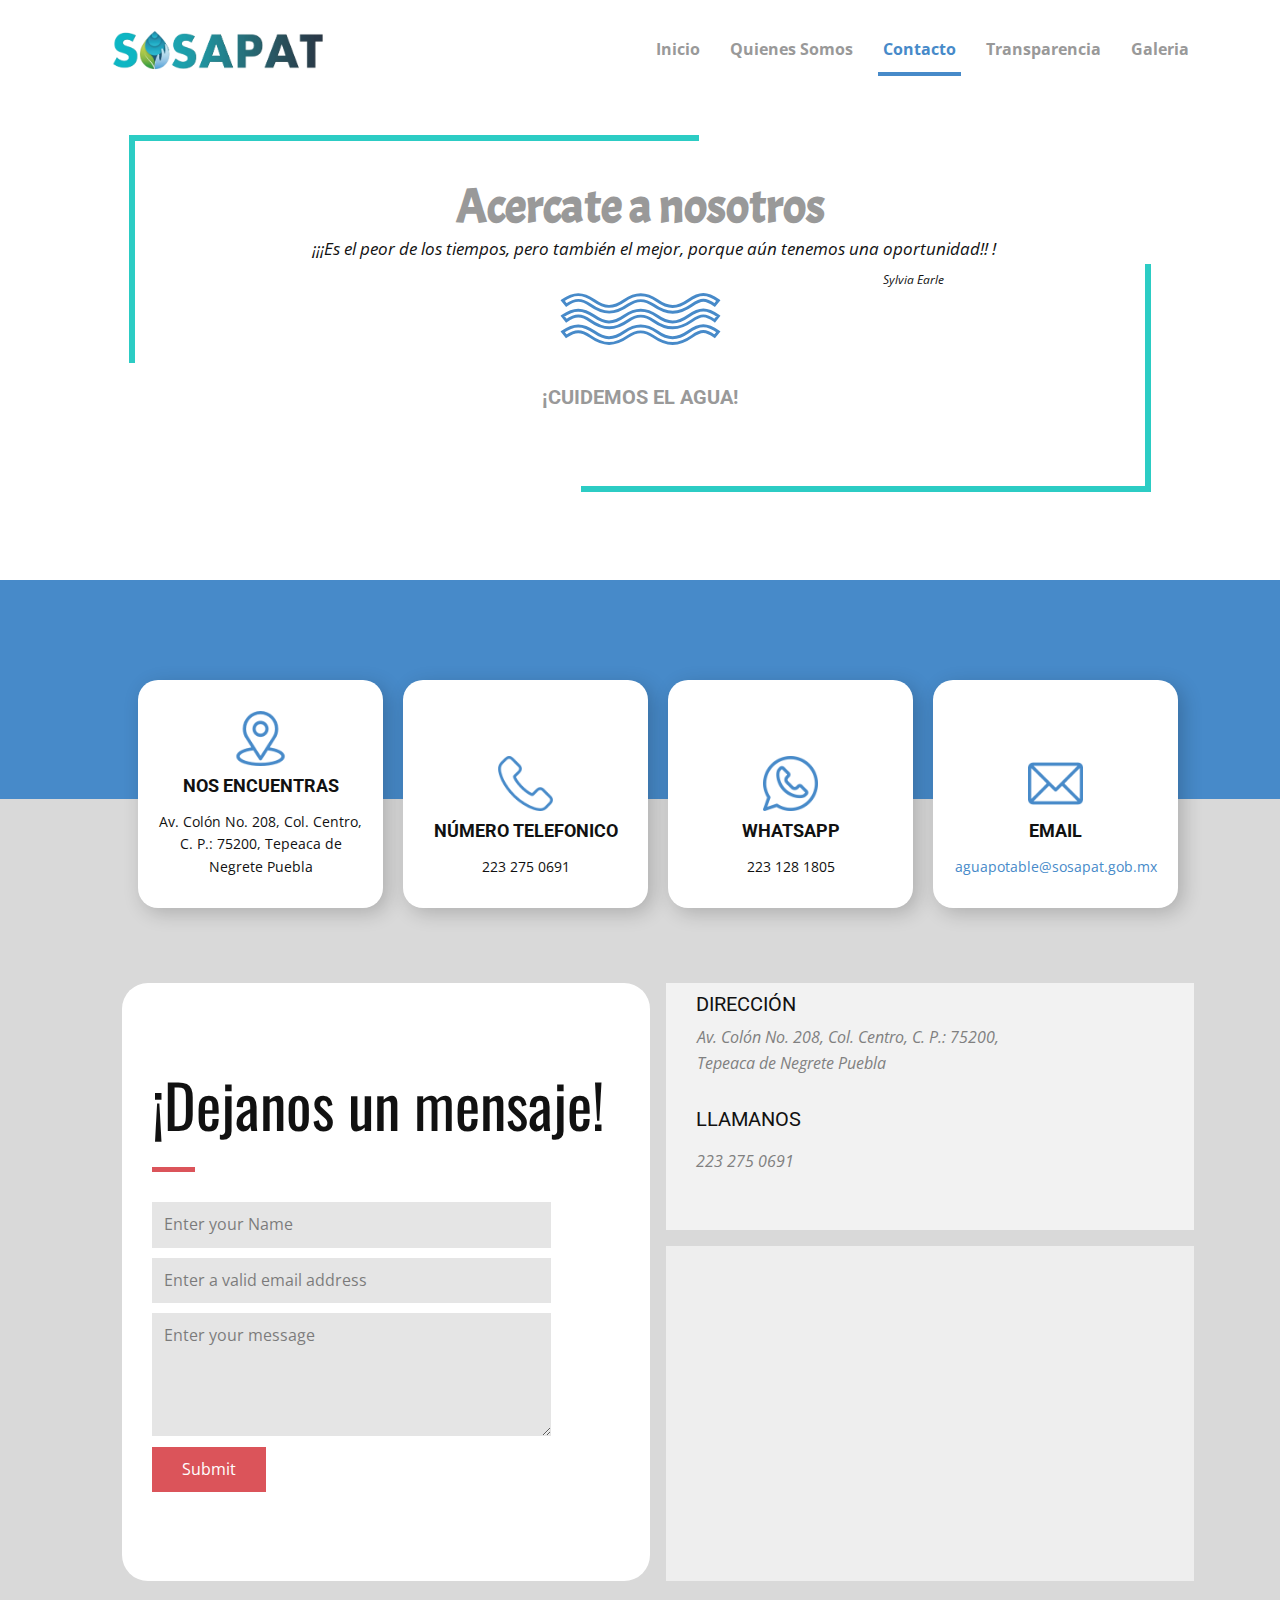
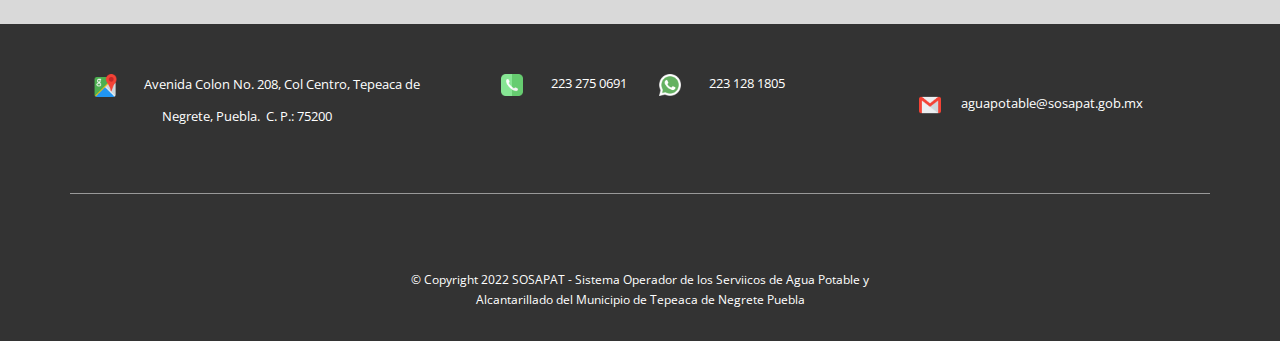
<file: Views/Obligaciones-de-transparencia(1).html>
<!DOCTYPE html>
<html style="font-size: 16px;" lang="es">
<head>
    <meta name="viewport" content="width=device-width, initial-scale=1.0">
    <meta charset="utf-8">
    <meta name="keywords" content="">
    <meta name="description" content="">
    <title>Contacto</title>
    <link rel="stylesheet" href="/nicepage.css" media="screen">
    <link rel="stylesheet" href="/styles/Contacto.css" media="screen">
    <script class="u-script" type="text/javascript" src="/js/jquery.js" "="" defer=""></script>
    <script class="u-script" type="text/javascript" src="/nicepage.js" "="" defer=""></script>
    <meta name="generator" content="Nicepage 4.16.0, nicepage.com">
    <link id="u-theme-google-font" rel="stylesheet" href="https://fonts.googleapis.com/css?family=Roboto:100,100i,300,300i,400,400i,500,500i,700,700i,900,900i|Open+Sans:300,300i,400,400i,500,500i,600,600i,700,700i,800,800i">
    <link id="u-page-google-font" rel="stylesheet" href="https://fonts.googleapis.com/css?family=Oswald:200,300,400,500,600,700|Acme:400">
    
    
    
    <script type="application/ld+json">{
		"@context": "http://schema.org",
		"@type": "Organization",
		"name": "sosapat",
		"logo": "images/img2-removebg-preview.png",
		"sameAs": [
				"https://www.facebook.com/SosapaTepeaca/",
				"https://twitter.com/sosapatepeaca?lang=es",
				"https://www.instagram.com/sosapatepeaca/?hl=es"
		]
}</script>
    <meta name="theme-color" content="#478ac9">
    <meta name="twitter:site" content="@">
    <meta name="twitter:card" content="summary_large_image">
    <meta name="twitter:title" content="Contacto">
    <meta name="twitter:description" content="sosapat">
    <meta property="og:title" content="Contacto">
    <meta property="og:description" content="">
    <meta property="og:type" content="website">
  </head>
  <body class="u-body u-xl-mode" data-lang="es">
  <header class="u-clearfix u-header u-white u-header" id="sec-1ea1"><div class="u-clearfix u-sheet u-sheet-1">
        <a href="/" class="u-image u-logo u-opacity u-opacity-95 u-image-1" data-image-width="1130" data-image-height="221">
          <img src="/images/img2-removebg-preview.png" class="u-logo-image u-logo-image-1">
        </a>
        <nav class="u-menu u-menu-mega u-offcanvas u-menu-1">
          <div class="menu-collapse" style="font-size: 1rem; letter-spacing: 0px; font-weight: 700;">
            <a class="u-button-style u-custom-active-border-color u-custom-active-color u-custom-border u-custom-border-color u-custom-borders u-custom-hover-border-color u-custom-hover-color u-custom-left-right-menu-spacing u-custom-padding-bottom u-custom-text-active-color u-custom-text-color u-custom-text-decoration u-custom-text-hover-color u-custom-top-bottom-menu-spacing u-nav-link u-text-active-palette-1-base u-text-hover-palette-2-base" href="#">
              <svg class="u-svg-link" viewBox="0 0 24 24"><use xmlns:xlink="http://www.w3.org/1999/xlink" xlink:href="#menu-hamburger"></use></svg>
              <svg class="u-svg-content" version="1.1" id="menu-hamburger" viewBox="0 0 16 16" x="0px" y="0px" xmlns:xlink="http://www.w3.org/1999/xlink" xmlns="http://www.w3.org/2000/svg"><g><rect y="1" width="16" height="2"></rect><rect y="7" width="16" height="2"></rect><rect y="13" width="16" height="2"></rect>
</g></svg>
            </a>
          </div>
          <div class="u-custom-menu u-nav-container">
            <ul class="u-nav u-spacing-20 u-unstyled u-nav-1"><li class="u-nav-item"><a class="u-active-white u-border-4 u-border-active-palette-1-base u-border-hover-grey-30 u-border-no-left u-border-no-right u-border-no-top u-button-style u-nav-link u-text-active-palette-1-base u-text-grey-40 u-text-hover-custom-color-3" href="/Views/" style="padding: 15px 5px;">Inicio</a>
</li><li class="u-nav-item"><a class="u-active-white u-border-4 u-border-active-palette-1-base u-border-hover-grey-30 u-border-no-left u-border-no-right u-border-no-top u-button-style u-nav-link u-text-active-palette-1-base u-text-grey-40 u-text-hover-custom-color-3" href="/Views/Quienes-somos.php" style="padding: 15px 5px;">Quienes Somos</a>
</li><li class="u-nav-item"><a class="u-active-white u-border-4 u-border-active-palette-1-base u-border-hover-grey-30 u-border-no-left u-border-no-right u-border-no-top u-button-style u-nav-link u-text-active-palette-1-base u-text-grey-40 u-text-hover-custom-color-3" href="/Views/Contacto.php" style="padding: 15px 5px;">Contacto</a>
</li><li class="u-nav-item"><a class="u-active-white u-border-4 u-border-active-palette-1-base u-border-hover-grey-30 u-border-no-left u-border-no-right u-border-no-top u-button-style u-nav-link u-text-active-palette-1-base u-text-grey-40 u-text-hover-custom-color-3" href="/Views/Transparencia.php" style="padding: 15px 5px;">Transparencia</a>
</li><li class="u-nav-item"><a class="u-active-white u-border-4 u-border-active-palette-1-base u-border-hover-grey-30 u-border-no-left u-border-no-right u-border-no-top u-button-style u-nav-link u-text-active-palette-1-base u-text-grey-40 u-text-hover-custom-color-3" style="padding: 15px 5px;">Galeria</a>
</li></ul>
          </div>
          <div class="u-custom-menu u-nav-container-collapse">
            <div class="u-black u-container-style u-inner-container-layout u-opacity u-opacity-95 u-sidenav">
              <div class="u-inner-container-layout u-sidenav-overflow">
                <div class="u-menu-close"></div>
                <ul class="u-align-center u-nav u-popupmenu-items u-unstyled u-nav-2"><li class="u-nav-item"><a class="u-button-style u-nav-link" href="/Views/">Inicio</a>
</li><li class="u-nav-item"><a class="u-button-style u-nav-link" href="/Views/Quienes-somos.php">Quienes Somos</a>
</li><li class="u-nav-item"><a class="u-button-style u-nav-link" href="/Views/Contacto.php">Contacto</a>
</li><li class="u-nav-item"><a class="u-button-style u-nav-link" href="/Views/Transparencia.php">Transparencia</a>
</li><li class="u-nav-item"><a class="u-button-style u-nav-link">Galeria</a>
</li></ul>
              </div>
            </div>
            <div class="u-black u-menu-overlay u-opacity u-opacity-70"></div>
          </div>
        </nav>
      </div>
    </header> 
    
    
    <section class="u-align-center u-clearfix u-white u-section-1" id="sec-1405">
      <div class="u-clearfix u-sheet u-valign-middle-sm u-valign-middle-xs u-sheet-1">
        <h1 class="u-custom-font u-text u-text-grey-40 u-text-1">Acercate a nosotros</h1>
        <p class="u-align-center u-text u-text-2">
          <span style="font-size: 1.0625rem;"> ¡¡¡Es el peor de los tiempos, pero también el mejor, porque aún tenemos una oportunidad!!</span>
          <span style="font-size: 1.0625rem;">!</span>
          <span style="font-size: 0.75rem;">
            <br>&nbsp; &nbsp; &nbsp; &nbsp; &nbsp; &nbsp; &nbsp; &nbsp; &nbsp; &nbsp; &nbsp; &nbsp; &nbsp; &nbsp; &nbsp; &nbsp; &nbsp; &nbsp; &nbsp; &nbsp; &nbsp; &nbsp; &nbsp; &nbsp; &nbsp; &nbsp; &nbsp; &nbsp; &nbsp; &nbsp; &nbsp; &nbsp; &nbsp; &nbsp; &nbsp; &nbsp; &nbsp; &nbsp; &nbsp; &nbsp; &nbsp; &nbsp; &nbsp; &nbsp; &nbsp; &nbsp; &nbsp; &nbsp; &nbsp; &nbsp; &nbsp; &nbsp; &nbsp; &nbsp; &nbsp; &nbsp; &nbsp; &nbsp; &nbsp; &nbsp; &nbsp; &nbsp; &nbsp; &nbsp; &nbsp; &nbsp; &nbsp; &nbsp; &nbsp; &nbsp; &nbsp; &nbsp; &nbsp; &nbsp; &nbsp; &nbsp; &nbsp; &nbsp; &nbsp; &nbsp; &nbsp; &nbsp; &nbsp; &nbsp; &nbsp; &nbsp; &nbsp;Sylvia Earle
          </span>
          <br>
        </p>
        <div class="u-border-3 u-border-palette-1-base u-shape u-shape-svg u-text-white u-white u-shape-1">
          <svg class="u-svg-link" preserveAspectRatio="none" viewBox="0 0 160 50" style=""><use xmlns:xlink="http://www.w3.org/1999/xlink" xlink:href="#svg-dc68"></use></svg>
          <svg class="u-svg-content" viewBox="-1.5 -1.5 163 53" x="0px" y="0px" id="svg-dc68" style="enable-background:new 0 0 160 50;"><path d="M133,26.7c-13.9,9.7-25.8,9.7-39.8,0c-9.1-6.3-16.8-6.3-25.9,0c-13.8,9.6-25.1,9.6-38.9,0c-9.2-6.4-15.4-6.4-24.6,0L0,22
	c11.2-7.8,20.6-8.1,32.2,0c11,7.6,19,8.5,31.3,0c11.6-8.1,22.4-7.7,33.5,0c11.4,8,20.3,8.3,32.2,0c11.6-8.1,19.2-8.1,30.8,0
	l-3.8,4.7C146.9,20.2,142.3,20.2,133,26.7z M133,10.8c-13.9,9.7-25.8,9.7-39.8,0c-9.1-6.3-16.8-6.3-25.9,0
	c-13.8,9.6-25.1,9.6-38.9,0c-9.2-6.4-15.4-6.4-24.6,0L0,6.1c11.2-7.8,20.6-8.1,32.2,0c11,7.6,19,8.5,31.3,0C75.1-2,85.9-1.6,97,6.1
	c11.4,8,20.3,8.3,32.2,0C140.8-2,148.4-2,160,6.1l-3.8,4.7C146.9,4.3,142.3,4.3,133,10.8z M32.2,38c11,7.6,19,8.5,31.3,0
	c11.6-8.1,22.4-7.7,33.5,0c11.4,8,20.3,8.3,32.2,0c11.6-8.1,19.2-8.1,30.8,0l-3.8,4.7c-9.3-6.5-13.9-6.5-23.3,0
	c-13.9,9.7-25.8,9.7-39.8,0c-9.1-6.3-16.8-6.3-25.9,0c-13.8,9.6-25.1,9.6-38.9,0c-9.2-6.4-15.4-6.4-24.6,0L0,38
	C11.2,30.2,20.6,29.9,32.2,38z"></path></svg>
        </div>
        <div class="u-border-6 u-border-palette-4-dark-1 u-expanded-width-sm u-expanded-width-xs u-shape u-shape-bottom u-shape-right u-shape-2"></div>
        <h5 class="u-text u-text-default u-text-grey-40 u-text-3">¡cuidemos el agua!</h5>
        <div class="u-border-6 u-border-palette-4-dark-1 u-expanded-width-sm u-expanded-width-xs u-shape u-shape-left u-shape-top u-shape-3"></div>
      </div>
    </section>
    <section class="u-clearfix u-grey-15 u-section-2" id="carousel_5e82">
      <div class="u-expanded-width u-palette-1-base u-shape u-shape-rectangle u-shape-1"></div>
      <div class="u-list u-list-1">
        <div class="u-repeater u-repeater-1">
          <div class="u-align-center u-container-style u-list-item u-radius-20 u-repeater-item u-shape-round u-white u-list-item-1">
            <div class="u-container-layout u-similar-container u-valign-bottom u-container-layout-1"><span class="u-file-icon u-icon u-text-palette-1-base u-icon-1"><img src="/images/535239-51ab3640.png" alt=""></span>
              <h5 class="u-text u-text-1">nos encuentras</h5>
              <p class="u-text u-text-2"> Av. Colón No. 208, Col. Centro, C. P.: 75200, Tepeaca de Negrete Puebla</p>
            </div>
          </div>
          <div class="u-align-center u-container-style u-list-item u-radius-20 u-repeater-item u-shape-round u-white u-list-item-2">
            <div class="u-container-layout u-similar-container u-valign-bottom u-container-layout-2"><span class="u-file-icon u-icon u-text-palette-1-base u-icon-2"><img src="/images/159832-8df1e935.png" alt=""></span>
              <h5 class="u-text u-text-3">número telefonico</h5>
              <p class="u-text u-text-4">223 275 0691</p>
            </div>
          </div>
          <div class="u-align-center u-container-style u-list-item u-radius-20 u-repeater-item u-shape-round u-white u-list-item-3">
            <div class="u-container-layout u-similar-container u-valign-bottom u-container-layout-3"><span class="u-file-icon u-icon u-text-palette-1-base u-icon-3"><img src="/images/1532437-e4f40b88.png" alt=""></span>
              <h5 class="u-text u-text-5">whatsapp</h5>
              <p class="u-text u-text-6">223 128 1805</p>
            </div>
          </div>
          <div class="u-align-center u-container-style u-list-item u-radius-20 u-repeater-item u-shape-round u-white u-list-item-4">
            <div class="u-container-layout u-similar-container u-valign-bottom u-container-layout-4"><span class="u-file-icon u-icon u-text-palette-1-base u-icon-4"><img src="/images/561127-b4fd9465.png" alt=""></span>
              <h5 class="u-text u-text-7">Email</h5>
              <p class="u-text u-text-8">
                <a class="u-active-none u-border-none u-btn u-button-link u-button-style u-hover-none u-none u-text-palette-1-base u-btn-1" href="aguapotable@sosapat.gob.mx">aguapotable@sosapat.gob.mx</a>
              </p>
            </div>
          </div>
        </div>
      </div>
      <div class="u-clearfix u-gutter-16 u-layout-wrap u-layout-wrap-1">
        <div class="u-gutter-0 u-layout">
          <div class="u-layout-row">
            <div class="u-size-30">
              <div class="u-layout-col">
                <div class="u-align-left u-container-style u-layout-cell u-left-cell u-radius-34 u-shape-round u-size-60 u-white u-layout-cell-1">
                  <div class="u-container-layout u-valign-middle u-container-layout-5">
                    <h2 class="u-custom-font u-font-oswald u-text u-text-9">¡Dejanos un mensaje!</h2>
                    <div class="u-border-5 u-border-palette-2-base u-line u-line-horizontal u-line-1"></div>
                    <div class="u-form u-form-1">
                      <form action="//publish.nicepage.com/Form/Process" method="POST" class="u-clearfix u-form-spacing-10 u-form-vertical u-inner-form" style="padding: 0;" source="email" name="form">
                        <div class="u-form-group u-form-name">
                          <label for="name-8db6" class="u-form-control-hidden u-label">Name</label>
                          <input type="text" placeholder="Enter your Name" id="name-8db6" name="name" class="u-grey-10 u-input u-input-rectangle" required="">
                        </div>
                        <div class="u-form-email u-form-group">
                          <label for="email-8db6" class="u-form-control-hidden u-label">Email</label>
                          <input type="email" placeholder="Enter a valid email address" id="email-8db6" name="email" class="u-grey-10 u-input u-input-rectangle" required="">
                        </div>
                        <div class="u-form-group u-form-message">
                          <label for="message-8db6" class="u-form-control-hidden u-label">Message</label>
                          <textarea placeholder="Enter your message" rows="4" cols="50" id="message-8db6" name="message" class="u-grey-10 u-input u-input-rectangle" required=""></textarea>
                        </div>
                        <div class="u-form-group u-form-submit">
                          <a href="#" class="u-btn u-btn-rectangle u-btn-submit u-button-style u-palette-2-base u-btn-2">Submit</a>
                          <input type="submit" value="submit" class="u-form-control-hidden">
                        </div>
                        <div class="u-form-send-message u-form-send-success"> Thank you! Your message has been sent. </div>
                        <div class="u-form-send-error u-form-send-message"> Unable to send your message. Please fix errors then try again. </div>
                        <input type="hidden" value="" name="recaptchaResponse">
                      </form>
                    </div>
                  </div>
                </div>
              </div>
            </div>
            <div class="u-size-30">
              <div class="u-layout-col">
                <div class="u-align-left u-container-style u-grey-5 u-layout-cell u-right-cell u-size-30 u-layout-cell-2">
                  <div class="u-container-layout u-container-layout-6">
                    <h5 class="u-text u-text-10">dirección</h5>
                    <p class="u-text u-text-grey-50 u-text-11"> Av. Colón No. 208, Col. Centro, C. P.: 75200,&nbsp;<br>Tepeaca de Negrete Puebla
                    </p>
                    <h5 class="u-text u-text-12">llamanos</h5>
                    <p class="u-text u-text-grey-50 u-text-13">223 275 0691<br>
                      <br>
                    </p>
                  </div>
                </div>
                <div class="u-align-left u-container-style u-layout-cell u-right-cell u-size-30 u-white u-layout-cell-3">
                  <div class="u-container-layout u-valign-top u-container-layout-7">
                    <div class="u-expanded u-grey-light-2 u-hover-feature u-map u-map-1">
                      <div class="embed-responsive">
                        <iframe class="embed-responsive-item" src="https://www.google.com/maps/embed?pb=!1m18!1m12!1m3!1d3773.2061902086925!2d-97.90787458510052!3d18.966499187150767!2m3!1f0!2f0!3f0!3m2!1i1024!2i768!4f13.1!3m3!1m2!1s0x85cf8df0a9f1dc63%3A0xc2a464144656089b!2sS.O.S.A.P.A.T!5e0!3m2!1ses!2smx!4v1660592950310!5m2!1ses!2smx" data-map="[base64]"></iframe>
                      </div>
                    </div>
                  </div>
                </div>
              </div>
            </div>
          </div>
        </div>
      </div>
      
    </section>
    
    
    <footer class="u-clearfix u-footer u-grey-80" id="sec-9791"><div class="u-clearfix u-sheet u-sheet-1">
        <div class="u-expanded-width-sm u-expanded-width-xs u-list u-list-1">
          <div class="u-repeater u-repeater-1">
            <div class="u-container-style u-list-item u-repeater-item">
              <div class="u-container-layout u-similar-container u-valign-top-lg u-valign-top-md u-valign-top-xl u-container-layout-1">
                <p class="u-align-center u-text u-text-1"><span class="u-file-icon u-icon u-icon-1"><img src="/images/888856.png" alt=""></span>&nbsp;<span style="font-size: 0.8125rem;"> Avenida Colon No. 208, Col Centro, Tepeaca de Negrete, Puebla.&nbsp; C. P.: 75200</span>
                </p>
              </div>
            </div>
            <div class="u-container-style u-list-item u-repeater-item">
              <div class="u-container-layout u-similar-container u-valign-top-lg u-valign-top-md u-valign-top-xl u-container-layout-2">
                <p class="u-align-center u-text u-text-2"><span class="u-file-icon u-icon u-icon-2"><img src="/images/831309.png" alt=""></span>&nbsp; <span style="font-size: 0.8125rem;">223 275 0691</span>&nbsp;&nbsp;&nbsp;<span class="u-file-icon u-icon u-icon-3"><img src="/images/1384055.png" alt=""></span>&nbsp; <span style="font-size: 0.8125rem;">223 128 1805&nbsp;</span>
                  <br>
                </p>
              </div>
            </div>
            <div class="u-container-style u-list-item u-repeater-item">
              <div class="u-container-layout u-similar-container u-valign-top-lg u-valign-top-md u-valign-top-xl u-container-layout-3">
                <p class="u-align-center u-text u-text-3">
                  <br><span class="u-file-icon u-icon u-icon-4"><img src="/images/732200.png" alt=""></span>aguapotable@sosapat.gob.mx
                </p>
              </div>
            </div>
          </div>
        </div>
        <div class="u-align-left u-social-icons u-spacing-10 u-social-icons-1">
          <a class="u-social-url" title="facebook" target="_blank" href="https://www.facebook.com/SosapaTepeaca/"><span class="u-icon u-social-facebook u-social-icon u-icon-5"><svg class="u-svg-link" preserveAspectRatio="xMidYMin slice" viewBox="0 0 112 112" style=""><use xmlns:xlink="http://www.w3.org/1999/xlink" xlink:href="#svg-3b7a"></use></svg><svg class="u-svg-content" viewBox="0 0 112 112" x="0" y="0" id="svg-3b7a"><circle fill="currentColor" cx="56.1" cy="56.1" r="55"></circle><path fill="#FFFFFF" d="M73.5,31.6h-9.1c-1.4,0-3.6,0.8-3.6,3.9v8.5h12.6L72,58.3H60.8v40.8H43.9V58.3h-8V43.9h8v-9.2
            c0-6.7,3.1-17,17-17h12.5v13.9H73.5z"></path></svg></span>
          </a>
          <a class="u-social-url" title="twitter" target="_blank" href="https://twitter.com/sosapatepeaca?lang=es"><span class="u-icon u-social-icon u-social-twitter u-icon-6"><svg class="u-svg-link" preserveAspectRatio="xMidYMin slice" viewBox="0 0 112 112" style=""><use xmlns:xlink="http://www.w3.org/1999/xlink" xlink:href="#svg-82cb"></use></svg><svg class="u-svg-content" viewBox="0 0 112 112" x="0" y="0" id="svg-82cb"><circle fill="currentColor" class="st0" cx="56.1" cy="56.1" r="55"></circle><path fill="#FFFFFF" d="M83.8,47.3c0,0.6,0,1.2,0,1.7c0,17.7-13.5,38.2-38.2,38.2C38,87.2,31,85,25,81.2c1,0.1,2.1,0.2,3.2,0.2
            c6.3,0,12.1-2.1,16.7-5.7c-5.9-0.1-10.8-4-12.5-9.3c0.8,0.2,1.7,0.2,2.5,0.2c1.2,0,2.4-0.2,3.5-0.5c-6.1-1.2-10.8-6.7-10.8-13.1
            c0-0.1,0-0.1,0-0.2c1.8,1,3.9,1.6,6.1,1.7c-3.6-2.4-6-6.5-6-11.2c0-2.5,0.7-4.8,1.8-6.7c6.6,8.1,16.5,13.5,27.6,14
            c-0.2-1-0.3-2-0.3-3.1c0-7.4,6-13.4,13.4-13.4c3.9,0,7.3,1.6,9.8,4.2c3.1-0.6,5.9-1.7,8.5-3.3c-1,3.1-3.1,5.8-5.9,7.4
            c2.7-0.3,5.3-1,7.7-2.1C88.7,43,86.4,45.4,83.8,47.3z"></path></svg></span>
          </a>
          <a class="u-social-url" title="instagram" target="_blank" href="https://www.instagram.com/sosapatepeaca/?hl=es"><span class="u-icon u-social-icon u-social-instagram u-icon-7"><svg class="u-svg-link" preserveAspectRatio="xMidYMin slice" viewBox="0 0 112 112" style=""><use xmlns:xlink="http://www.w3.org/1999/xlink" xlink:href="#svg-06a9"></use></svg><svg class="u-svg-content" viewBox="0 0 112 112" x="0" y="0" id="svg-06a9"><circle fill="currentColor" cx="56.1" cy="56.1" r="55"></circle><path fill="#FFFFFF" d="M55.9,38.2c-9.9,0-17.9,8-17.9,17.9C38,66,46,74,55.9,74c9.9,0,17.9-8,17.9-17.9C73.8,46.2,65.8,38.2,55.9,38.2
            z M55.9,66.4c-5.7,0-10.3-4.6-10.3-10.3c-0.1-5.7,4.6-10.3,10.3-10.3c5.7,0,10.3,4.6,10.3,10.3C66.2,61.8,61.6,66.4,55.9,66.4z"></path><path fill="#FFFFFF" d="M74.3,33.5c-2.3,0-4.2,1.9-4.2,4.2s1.9,4.2,4.2,4.2s4.2-1.9,4.2-4.2S76.6,33.5,74.3,33.5z"></path><path fill="#FFFFFF" d="M73.1,21.3H38.6c-9.7,0-17.5,7.9-17.5,17.5v34.5c0,9.7,7.9,17.6,17.5,17.6h34.5c9.7,0,17.5-7.9,17.5-17.5V38.8
            C90.6,29.1,82.7,21.3,73.1,21.3z M83,73.3c0,5.5-4.5,9.9-9.9,9.9H38.6c-5.5,0-9.9-4.5-9.9-9.9V38.8c0-5.5,4.5-9.9,9.9-9.9h34.5
            c5.5,0,9.9,4.5,9.9,9.9V73.3z"></path></svg></span>
          </a>
        </div>
        <div class="u-border-1 u-border-white u-expanded-width-lg u-expanded-width-md u-expanded-width-xl u-line u-line-horizontal u-opacity u-opacity-50 u-line-1"></div>
        <p class="u-align-center u-text u-text-4">© Copyright 2022  SOSAPAT - Sistema Operador de los Serviicos de Agua Potable y Alcantarillado del Municipio de Tepeaca de Negrete Puebla</p>
      </div></footer>
   
  
</body></html>
</file>
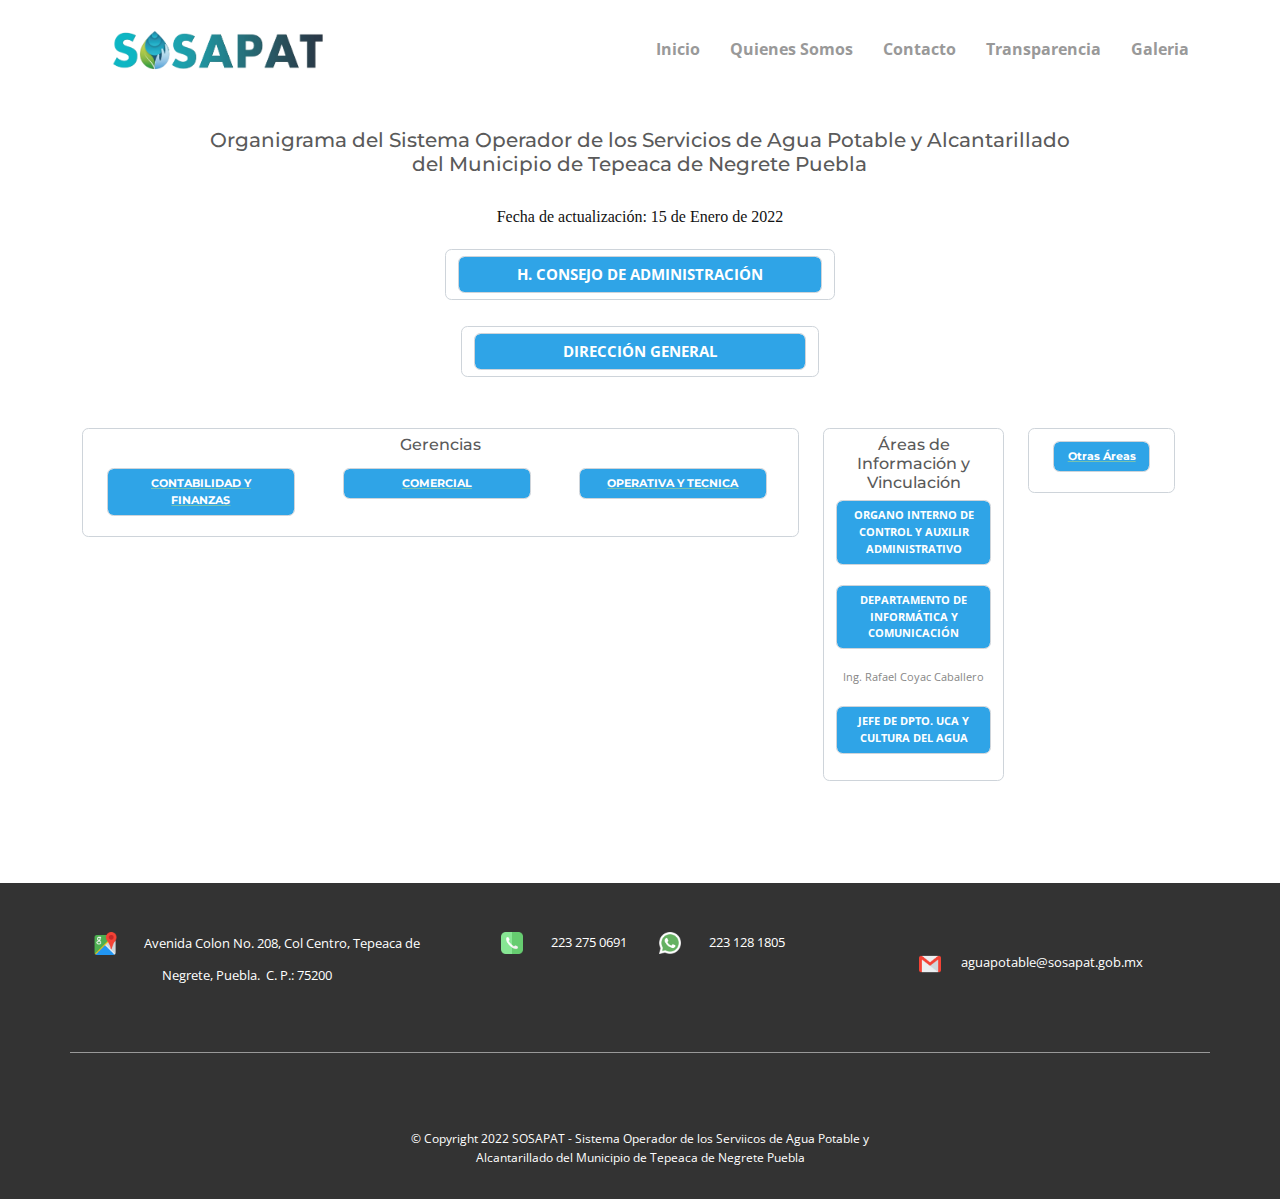
<file: Views/Organigrama.html>
<!DOCTYPE html>
<html style="font-size: 16px;" lang="es"><head>
    <meta name="viewport" content="width=device-width, initial-scale=1.0">
    <meta charset="utf-8">
    <meta name="keywords" content="">
    <meta name="description" content="">
    <title>Quienes somos</title>
    <link rel="stylesheet" href="/nicepage.css" media="screen">
    <link rel="stylesheet" href="/styles/Quienes-somos.css" media="screen">
    <script class="u-script" type="text/javascript" src="/js/jquery.js" "="" defer=""></script>
    <script class="u-script" type="text/javascript" src="/nicepage.js" "="" defer=""></script>
    <meta name="generator" content="Nicepage 4.16.0, nicepage.com">
    <link id="u-theme-google-font" rel="stylesheet" href="https://fonts.googleapis.com/css?family=Roboto:100,100i,300,300i,400,400i,500,500i,700,700i,900,900i|Open+Sans:300,300i,400,400i,500,500i,600,600i,700,700i,800,800i">
  <link rel="stylesheet" href="/styles/bootstrap.Minty.min.css">
    <link rel="stylesheet" href="/styles/organigrama.css">
 
  </head>
  <body class="u-body u-xl-mode" data-lang="es">
  <header class="u-clearfix u-header u-white u-header" id="sec-1ea1"><div class="u-clearfix u-sheet u-sheet-1">
        <a href="/" class="u-image u-logo u-opacity u-opacity-95 u-image-1" data-image-width="1130" data-image-height="221">
          <img src="/images/img2-removebg-preview.png" class="u-logo-image u-logo-image-1">
        </a>
        <nav class="u-menu u-menu-mega u-offcanvas u-menu-1">
          <div class="menu-collapse" style="font-size: 1rem; letter-spacing: 0px; font-weight: 700;">
            <a class="u-button-style u-custom-active-border-color u-custom-active-color u-custom-border u-custom-border-color u-custom-borders u-custom-hover-border-color u-custom-hover-color u-custom-left-right-menu-spacing u-custom-padding-bottom u-custom-text-active-color u-custom-text-color u-custom-text-decoration u-custom-text-hover-color u-custom-top-bottom-menu-spacing u-nav-link u-text-active-palette-1-base u-text-hover-palette-2-base" href="#">
              <svg class="u-svg-link" viewBox="0 0 24 24"><use xmlns:xlink="http://www.w3.org/1999/xlink" xlink:href="#menu-hamburger"></use></svg>
              <svg class="u-svg-content" version="1.1" id="menu-hamburger" viewBox="0 0 16 16" x="0px" y="0px" xmlns:xlink="http://www.w3.org/1999/xlink" xmlns="http://www.w3.org/2000/svg"><g><rect y="1" width="16" height="2"></rect><rect y="7" width="16" height="2"></rect><rect y="13" width="16" height="2"></rect>
</g></svg>
            </a>
          </div>
          <div class="u-custom-menu u-nav-container">
            <ul class="u-nav u-spacing-20 u-unstyled u-nav-1"><li class="u-nav-item"><a class="u-active-white u-border-4 u-border-active-palette-1-base u-border-hover-grey-30 u-border-no-left u-border-no-right u-border-no-top u-button-style u-nav-link u-text-active-palette-1-base u-text-grey-40 u-text-hover-custom-color-3" href="/Views/" style="padding: 15px 5px;">Inicio</a>
</li><li class="u-nav-item"><a class="u-active-white u-border-4 u-border-active-palette-1-base u-border-hover-grey-30 u-border-no-left u-border-no-right u-border-no-top u-button-style u-nav-link u-text-active-palette-1-base u-text-grey-40 u-text-hover-custom-color-3" href="/Views/Quienes-somos.php" style="padding: 15px 5px;">Quienes Somos</a>
</li><li class="u-nav-item"><a class="u-active-white u-border-4 u-border-active-palette-1-base u-border-hover-grey-30 u-border-no-left u-border-no-right u-border-no-top u-button-style u-nav-link u-text-active-palette-1-base u-text-grey-40 u-text-hover-custom-color-3" href="/Views/Contacto.php" style="padding: 15px 5px;">Contacto</a>
</li><li class="u-nav-item"><a class="u-active-white u-border-4 u-border-active-palette-1-base u-border-hover-grey-30 u-border-no-left u-border-no-right u-border-no-top u-button-style u-nav-link u-text-active-palette-1-base u-text-grey-40 u-text-hover-custom-color-3" href="/Views/Transparencia.php" style="padding: 15px 5px;">Transparencia</a>
</li><li class="u-nav-item"><a class="u-active-white u-border-4 u-border-active-palette-1-base u-border-hover-grey-30 u-border-no-left u-border-no-right u-border-no-top u-button-style u-nav-link u-text-active-palette-1-base u-text-grey-40 u-text-hover-custom-color-3" style="padding: 15px 5px;">Galeria</a>
</li></ul>
          </div>
          <div class="u-custom-menu u-nav-container-collapse">
            <div class="u-black u-container-style u-inner-container-layout u-opacity u-opacity-95 u-sidenav">
              <div class="u-inner-container-layout u-sidenav-overflow">
                <div class="u-menu-close"></div>
                <ul class="u-align-center u-nav u-popupmenu-items u-unstyled u-nav-2"><li class="u-nav-item"><a class="u-button-style u-nav-link" href="/Views/">Inicio</a>
</li><li class="u-nav-item"><a class="u-button-style u-nav-link" href="/Views/Quienes-somos.php">Quienes Somos</a>
</li><li class="u-nav-item"><a class="u-button-style u-nav-link" href="/Views/Contacto.php">Contacto</a>
</li><li class="u-nav-item"><a class="u-button-style u-nav-link" href="/Views/Transparencia.php">Transparencia</a>
</li><li class="u-nav-item"><a class="u-button-style u-nav-link">Galeria</a>
</li></ul>
              </div>
            </div>
            <div class="u-black u-menu-overlay u-opacity u-opacity-70"></div>
          </div>
        </nav>
      </div>
    </header>
    <section class="u-align-center u-clearfix u-white u-section-1" id="sec-cdcb">
      <div class="u-clearfix u-sheet u-valign-middle-md u-valign-middle-sm u-valign-middle-xs u-sheet-1">
        <div class="lienzo">
            <div class="container">
              <br>
              <div class="etiqueta">
                <label><h5>Organigrama del Sistema Operador de los Servicios de Agua Potable y Alcantarillado del Municipio de Tepeaca de Negrete Puebla</h5></label>
                <label><p>Fecha de actualización: 15 de Enero de 2022</p></label>
              </div>
              <section>
                <div id="tronco">
                  
                    <div id="consejo"  class="form-control"> 
                      <spam id="e" class="form-control">H. CONSEJO DE ADMINISTRACIÓN</spam>
                    </div>
                    <br/>
                    <div id="direc"  class="form-control"> 
                      <spam id="e" class="form-control">DIRECCIÓN GENERAL</spam>
                      <!--<p>Lic. Montserrat Rossainz Arcos</p>-->
                    </div>
                    <br/>
                    <!--<div id="sub"  class="form-control"> 
                      <spam id="_sub" class="form-control">SUBDIRECTOR DE ADMINISTRACIÓN, JURÍDICO Y RECURSOS HUMANOS</spam>
                      <p></p>
                </div>-->
                    <br/>
                <div id="personal" class="row" >
                      <div  id="cuerpoSOSA" >
                        <div class="form-control">
                        <h6>Gerencias</h6>
                        <div class="panel-group row" id="accordion">
                        <div id="cargos">
                          <div class="panel panel-default" id="panel1">
                            <div class="panel-heading">
                              <h4 class="panel-title">
                                <a data-toggle="collapse" data-parent="#accordion" href="#collapseOne">
                                  <div  id="g"  class="form-control"> 
                                    <spam id="e" class="form-control">CONTABILIDAD Y FINANZAS</spam>
                                    <!--<p>C. P Andres González Tamayo	</p>-->
                                  </div>
                                </a>
                              </h4>
                            </div>
                            <div id="collapseOne" class="panel-collapse collapse in">
                              <div class="panel-body">
                                <div  id="g"  class="form-control"> 
                                    <spam id="e" class="form-control">Subgerente de Finanzas</spam>
                                    <!--<p>C. P. Carlos Alberto Morán Gómez</p>-->
                                    <ul>
                                        <spam class="form-control">Auxiliar Contable</spam>
                                           <!--<p>C. P. Mary Cruz Martínez González	</p>-->
                                           <ul>
                                             <spam class="form-control">Caja</spam>
                                            <!--<li><p>C. Fatima Zárate Salinas</p></li>-->
                                          </ul>
                                      </ul>
                                      <br>
                                      <ul>
                                        <spam class="form-control">Dpto. de Evaluación Programación, Evaluación y Recuersos Humanos </spam>
                                           <!--<p>C. P. Mary Cruz Martínez González	</p>-->
                                           <ul>
                                             <spam class="form-control">Analistas</spam>
                                            <!--<li><p>C. Fatima Zárate Salinas</p></li>-->
                                          </ul>
                                      </ul>
                                      <br>
                                      <ul>
                                        <spam class="form-control">Dpto. de Adquisiciones y Compras </spam>
                                           <!--<p>C. P. Mary Cruz Martínez González	</p>-->
                                           <ul>
                                             <spam class="form-control">Analistas</spam>
                                            <!--<li><p>C. Fatima Zárate Salinas</p></li>-->
                                          </ul>
                                      </ul>
                                  </div>
                                  <br/>
                                <!--<div  id="g"  class="form-control"> 
                                  <spam id="e" class="form-control">Auxiliar Contable</spam>-->
                                  <!--<p>C. P. Mary Cruz Martínez González	</p>-->
                                <!--</div>
                                <br/>
                                <div  id="g"  class="form-control"> 
                                  <spam id="e" class="form-control">AUXILIAR CONTABLE</spam>-->
                                 <!-- <p>C. P. Oscar Silva Rámirez	</p>-->
                                <!--</div>
                                <br/>
                                <div  id="g"  class="form-control"> 
                                  <spam id="e" class="form-control">CAJA</spam>-->
                                  <!--<p>Ing. Marino Vello Olayo</p>
                                </div>-->
                              </div>
                            </div>
                          </div>
                        </div>
                        <div id="cargos">
                          <div class="panel panel-default" id="panel2">
                            <div class="panel-heading">
                              <h4 class="panel-title">
                                <a data-toggle="collapse" data-parent="#accordion" href="#collapseDos">
                                  <div id="g"  class="form-control"> 
                                    <spam id="e" class="form-control">COMERCIAL</spam>
                                    <!--<p>	Lic. Jesus San Cristobal Angel	</p>-->
                                  </div>
                                </a>
                              </h4>
                            </div>
                            <div id="collapseDos" class="panel-collapse collapse in">
                              <div class="panel-body">
                                <div  id="g"  class="form-control"> 
                                  <spam id="e" class="form-control">Auxiliar Comercial</spam>
                                  <!--<p>C. María Monica Andrade Mendoza</p>-->
                                </div>
                                <br/>
                                <div  id="g"  class="form-control"> 
                                  <spam id="e" class="form-control">Notificadores, Lecturistas y Requerimientos de Pago</spam>
                                  <!--<ul>
                                    <li><p>C. Jesús Sánchez Mota</p></li>
                                    <li><p>C. José Luis Mendez Nuñez</p></li> 
                                  </ul>-->
                                  
                                </div>
                                <br/>
                                <div  id="g"  class="form-control"> 
                                  <spam id="e" class="form-control">Orden de Corte y Colocación de Medidores</spam>
                                 <!-- <ul>
                                    <li><p>C. José Wenseslao Sánchez López</p></li>
                                    <li><p>C. Gustavo Hernández Pérez</p></li> 
                                  </ul>-->
                                </div>
                                <div  id="g"  class="form-control"> 
                                  <spam id="e" class="form-control">Encargado de Valvulas</spam>
                                  <!--<p>C. Hector Sánchez Júarez</p>-->
                                  <ul>
                                    
                                    <li><p>Auxiliares</p>
                                      <!--<ul>
                                        <li><p>C. Dolores Palacios Montes</p></li>
                                        <li><p>C. José Carlos Flores Velez</p></li> 
                                      </ul>-->
                                    </li>
                                    
                                  </ul>
                                </div>
                              </div>
                            </div>
                          </div>
                        </div>
                        <div id="cargos">
                          <div class="panel panel-default" id="panel3">
                            <div class="panel-heading">
                              <h4 class="panel-title">
                                <a data-toggle="collapse" data-parent="#accordion" href="#collapseTres">
                                  <div id="g"  class="form-control"> 
                                    <spam id="e" class="form-control">OPERATIVA Y TECNICA</spam>
                                    <!--<p>Arq. Roberto Manuel Candia Viveros</p>-->
                                  </div>
                                </a>
                              </h4>
                            </div>
                            <div id="collapseTres" class="panel-collapse collapse in">
                              <div class="panel-body">
                                <div  id="g"  class="form-control"> 
                                  <spam id="e" class="form-control">Sub Gerente Operativo y Tecnico</spam>
                                  <!--<p>Ing. Jose Fran. Florez Cruz</p>-->
                                  <ul>
                                    <spam class="form-control">Jefe de Drenaje</spam>
                                       <!--<p>C. José Hipolito German  Centeno Valencia</p>-->
                                       <ul>
                                         <spam class="form-control">Personal de mantenimiento de Drenajes</spam>
                                        <!--<li><p>C. Miguel Contreras Sánchez</p></li>
                                        <li><p>C. Luis Miguel Contreras Neblina</p></li> 
                                        <li><p>C. Constantino Miranda Gómez</p></li> 
                                        <li><p>C. Domingo Santos Sánchez</p></li> -->
                                      </ul>
                                  </ul>
                                </div>
                                <div  id="g"  class="form-control"> 
                                  
                                    <spam id="e" class="form-control">Jefe de Fontaneros</spam>
                                       <!--<p>C. Luis Palacios Montes</p>-->
                                       <ul>
                                         <spam class="form-control">Fontaneros</spam>
                                       <!-- <li><p>C. José Rutilo Silverio de la Cruz</p></li>
                                        <li><p>C. José Abdias Sánchez Rojas</p></li> 
                                        <li><p>C. Jorge Palacios Montes</p></li> 
                                        <li><p>C. Arnulfo Ramos Tobón</p></li> -->
                                      </ul>
                                  
                                </div>
                                <div  id="g"  class="form-control"> 
                                  
                                  <spam id="e" class="form-control">Veladores</spam>
                                    <!-- <ul>
                                      <li><p>C. Juan Carlos Villa Moya</p></li>
                                      <li><p>C. Hilario Robles Hernández</p></li> 
                                    </ul>-->
                                
                              </div>
                              <div id="g"  class="form-control"> 
                                <spam id="e" class="form-control">Encargado de Bodega y Mantenimiento</spam>
                                <!--<p>C. José Rafael Martínez Rodríguez </p>-->
                              </div>
                                
                                <div  id="g"  class="form-control"> 
                                  <spam id="e" class="form-control">Notificadores, Lecturistas y Requerimientos de Pago</spam>
                                  <!--<ul>
                                    <li><p>C. Jesús Sánchez Mota</p></li>
                                    <li><p>C. José Luis Mendez Nuñez</p></li> 
                                  </ul>-->
                                  
                                </div>
                                <br/>
                                <div  id="g"  class="form-control"> 
                                  <spam id="e" class="form-control">Orden de Corte y Colocación de Medidores</spam>
                                  <!--<ul>
                                    <li><p>C. José Wenseslao Sánchez López</p></li>
                                    <li><p>C. Gustavo Hernández Pérez</p></li> 
                                  </ul>-->
                                </div>
                                <div  id="g"  class="form-control"> 
                                  <spam id="e" class="form-control">Encargado de Valvulas</spam>
                                  <!--<p>C. Hector Sánchez Júarez</p>-->
                                  <ul>
                                    
                                    <li><p>Auxiliares</p>
                                      <!--<ul>
                                        <li><p>C. Dolores Palacios Montes</p></li>
                                        <li><p>C. José Carlos Flores Velez</p></li> 
                                      </ul>-->
                                    </li>
                                    
                                  </ul>
                                </div>
                              </div>
                            </div>
                          </div>
                        </div>
                      </div>
                      
                      
                    </div>
                      </div>
                      <div  id="Info" >
                        <div class="form-control"> 
                        <h6>Áreas de Información y Vinculación</h6>
                        <div id="cargoss">
                          <spam id="e" class="form-control">ORGANO INTERNO DE CONTROL Y AUXILIR ADMINISTRATIVO</spam>
                          <p>				
                          </p>
                         </div>
                       <div id="cargoss">
                        <spam id="e" class="form-control">DEPARTAMENTO DE INFORMÁTICA Y COMUNICACIÓN</spam>
                        <p>Ing. Rafael Coyac Caballero				
                        </p>
                       </div>
                       
                       <div id="cargoss">
                        <spam id="e" class="form-control">JEFE DE DPTO. UCA Y CULTURA DEL AGUA</spam>
                        <p>				
                        </p>
                       </div>
                      
                    </div>
                      </div>
                      <div  id="mas" >
                        <div class="form-control">
                        
                        <div class="panel-group" id="accordion">
                          <div class="panel panel-default" id="panel1">
                            <div class="panel-heading">
                              <h4 class="panel-title">
                                <a data-toggle="collapse" data-parent="#accordion" href="#One">
                                  <div  id="g"  class="form-control"> 
                                    <spam id="e" class="form-control">Otras Áreas</spam>
                                   
                                  </div>
                                </a>
                              </h4>
                            </div>
                            <div id="One" class="panel-collapse collapse in">
                              <div class="panel-body">
                                <div  id="g"  class="form-control"> 
                                  <spam id="e" class="form-control">ENCARGADO DE ADJUDICACIONES</spam>
                                  <p>					
                                  </p>
                                </div>
                                <br/>
                                <div  id="g"  class="form-control"> 
                                  <spam id="e" class="form-control">PERSONAL DE LIMPIEZA</spam>
                                  <p>C. Maria Guadalupe Jiménez Cerezo</p>
                                </div>
                              </div>
                            </div>
                          </div>
                        </div>
                    </div>
                      </div>
                    </div>
                </div>
              </section>
              <br/>
             
            </div>
          </div>
          <br/>
          <br/>
          <br/>
      </div>
    </section>

 
    
    
    <footer class="u-clearfix u-footer u-grey-80" id="sec-9791"><div class="u-clearfix u-sheet u-sheet-1">
        <div class="u-expanded-width-sm u-expanded-width-xs u-list u-list-1">
          <div class="u-repeater u-repeater-1">
            <div class="u-container-style u-list-item u-repeater-item">
              <div class="u-container-layout u-similar-container u-valign-top-lg u-valign-top-md u-valign-top-xl u-container-layout-1">
                <p class="u-align-center u-text u-text-1"><span class="u-file-icon u-icon u-icon-1"><img src="/images/888856.png" alt=""></span>&nbsp;<span style="font-size: 0.8125rem;"> Avenida Colon No. 208, Col Centro, Tepeaca de Negrete, Puebla.&nbsp; C. P.: 75200</span>
                </p>
              </div>
            </div>
            <div class="u-container-style u-list-item u-repeater-item">
              <div class="u-container-layout u-similar-container u-valign-top-lg u-valign-top-md u-valign-top-xl u-container-layout-2">
                <p class="u-align-center u-text u-text-2"><span class="u-file-icon u-icon u-icon-2"><img src="/images/831309.png" alt=""></span>&nbsp; <span style="font-size: 0.8125rem;">223 275 0691</span>&nbsp;&nbsp;&nbsp;<span class="u-file-icon u-icon u-icon-3"><img src="/images/1384055.png" alt=""></span>&nbsp; <span style="font-size: 0.8125rem;">223 128 1805&nbsp;</span>
                  <br>
                </p>
              </div>
            </div>
            <div class="u-container-style u-list-item u-repeater-item">
              <div class="u-container-layout u-similar-container u-valign-top-lg u-valign-top-md u-valign-top-xl u-container-layout-3">
                <p class="u-align-center u-text u-text-3">
                  <br><span class="u-file-icon u-icon u-icon-4"><img src="/images/732200.png" alt=""></span>aguapotable@sosapat.gob.mx
                </p>
              </div>
            </div>
          </div>
        </div>
        <div class="u-align-left u-social-icons u-spacing-10 u-social-icons-1">
          <a class="u-social-url" title="facebook" target="_blank" href="https://www.facebook.com/SosapaTepeaca/"><span class="u-icon u-social-facebook u-social-icon u-icon-5"><svg class="u-svg-link" preserveAspectRatio="xMidYMin slice" viewBox="0 0 112 112" style=""><use xmlns:xlink="http://www.w3.org/1999/xlink" xlink:href="#svg-3b7a"></use></svg><svg class="u-svg-content" viewBox="0 0 112 112" x="0" y="0" id="svg-3b7a"><circle fill="currentColor" cx="56.1" cy="56.1" r="55"></circle><path fill="#FFFFFF" d="M73.5,31.6h-9.1c-1.4,0-3.6,0.8-3.6,3.9v8.5h12.6L72,58.3H60.8v40.8H43.9V58.3h-8V43.9h8v-9.2
            c0-6.7,3.1-17,17-17h12.5v13.9H73.5z"></path></svg></span>
          </a>
          <a class="u-social-url" title="twitter" target="_blank" href="https://twitter.com/sosapatepeaca?lang=es"><span class="u-icon u-social-icon u-social-twitter u-icon-6"><svg class="u-svg-link" preserveAspectRatio="xMidYMin slice" viewBox="0 0 112 112" style=""><use xmlns:xlink="http://www.w3.org/1999/xlink" xlink:href="#svg-82cb"></use></svg><svg class="u-svg-content" viewBox="0 0 112 112" x="0" y="0" id="svg-82cb"><circle fill="currentColor" class="st0" cx="56.1" cy="56.1" r="55"></circle><path fill="#FFFFFF" d="M83.8,47.3c0,0.6,0,1.2,0,1.7c0,17.7-13.5,38.2-38.2,38.2C38,87.2,31,85,25,81.2c1,0.1,2.1,0.2,3.2,0.2
            c6.3,0,12.1-2.1,16.7-5.7c-5.9-0.1-10.8-4-12.5-9.3c0.8,0.2,1.7,0.2,2.5,0.2c1.2,0,2.4-0.2,3.5-0.5c-6.1-1.2-10.8-6.7-10.8-13.1
            c0-0.1,0-0.1,0-0.2c1.8,1,3.9,1.6,6.1,1.7c-3.6-2.4-6-6.5-6-11.2c0-2.5,0.7-4.8,1.8-6.7c6.6,8.1,16.5,13.5,27.6,14
            c-0.2-1-0.3-2-0.3-3.1c0-7.4,6-13.4,13.4-13.4c3.9,0,7.3,1.6,9.8,4.2c3.1-0.6,5.9-1.7,8.5-3.3c-1,3.1-3.1,5.8-5.9,7.4
            c2.7-0.3,5.3-1,7.7-2.1C88.7,43,86.4,45.4,83.8,47.3z"></path></svg></span>
          </a>
          <a class="u-social-url" title="instagram" target="_blank" href="https://www.instagram.com/sosapatepeaca/?hl=es"><span class="u-icon u-social-icon u-social-instagram u-icon-7"><svg class="u-svg-link" preserveAspectRatio="xMidYMin slice" viewBox="0 0 112 112" style=""><use xmlns:xlink="http://www.w3.org/1999/xlink" xlink:href="#svg-06a9"></use></svg><svg class="u-svg-content" viewBox="0 0 112 112" x="0" y="0" id="svg-06a9"><circle fill="currentColor" cx="56.1" cy="56.1" r="55"></circle><path fill="#FFFFFF" d="M55.9,38.2c-9.9,0-17.9,8-17.9,17.9C38,66,46,74,55.9,74c9.9,0,17.9-8,17.9-17.9C73.8,46.2,65.8,38.2,55.9,38.2
            z M55.9,66.4c-5.7,0-10.3-4.6-10.3-10.3c-0.1-5.7,4.6-10.3,10.3-10.3c5.7,0,10.3,4.6,10.3,10.3C66.2,61.8,61.6,66.4,55.9,66.4z"></path><path fill="#FFFFFF" d="M74.3,33.5c-2.3,0-4.2,1.9-4.2,4.2s1.9,4.2,4.2,4.2s4.2-1.9,4.2-4.2S76.6,33.5,74.3,33.5z"></path><path fill="#FFFFFF" d="M73.1,21.3H38.6c-9.7,0-17.5,7.9-17.5,17.5v34.5c0,9.7,7.9,17.6,17.5,17.6h34.5c9.7,0,17.5-7.9,17.5-17.5V38.8
            C90.6,29.1,82.7,21.3,73.1,21.3z M83,73.3c0,5.5-4.5,9.9-9.9,9.9H38.6c-5.5,0-9.9-4.5-9.9-9.9V38.8c0-5.5,4.5-9.9,9.9-9.9h34.5
            c5.5,0,9.9,4.5,9.9,9.9V73.3z"></path></svg></span>
          </a>
        </div>
        <div class="u-border-1 u-border-white u-expanded-width-lg u-expanded-width-md u-expanded-width-xl u-line u-line-horizontal u-opacity u-opacity-50 u-line-1"></div>
        <p class="u-align-center u-text u-text-4">© Copyright 2022  SOSAPAT - Sistema Operador de los Serviicos de Agua Potable y Alcantarillado del Municipio de Tepeaca de Negrete Puebla</p>
      </div></footer>
      <script  src="https://code.jquery.com/jquery-3.6.0.min.js"  integrity="sha256-/xUj+3OJU5yExlq6GSYGSHk7tPXikynS7ogEvDej/m4="  crossorigin="anonymous"></script>
      <script src="https://code.jquery.com/jquery-3.3.1.slim.min.js" integrity="sha384-q8i/X+965DzO0rT7abK41JStQIAqVgRVzpbzo5smXKp4YfRvH+8abtTE1Pi6jizo" crossorigin="anonymous"></script>
      <!-- JavaScript Bundle with Popper -->
      <script src="https://cdn.jsdelivr.net/npm/bootstrap@5.1.3/dist/js/bootstrap.bundle.min.js" integrity="sha384-ka7Sk0Gln4gmtz2MlQnikT1wXgYsOg+OMhuP+IlRH9sENBO0LRn5q+8nbTov4+1p" crossorigin="anonymous"></script>
      <script src="https://stackpath.bootstrapcdn.com/bootstrap/4.3.1/js/bootstrap.min.js" integrity="sha384-JjSmVgyd0p3pXB1rRibZUAYoIIy6OrQ6VrjIEaFf/nJGzIxFDsf4x0xIM+B07jRM" crossorigin="anonymous"></script>
      
</body></html>
</file>
